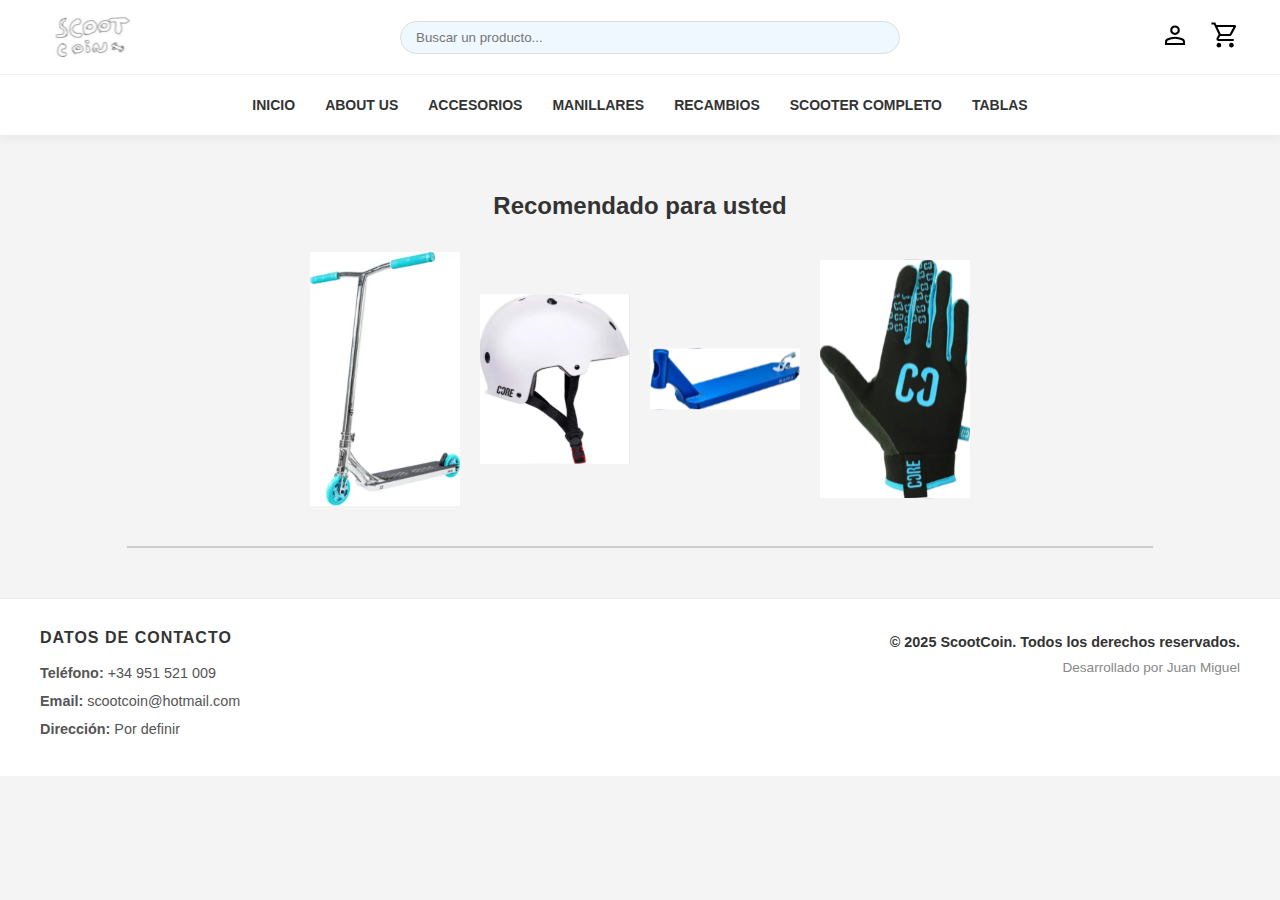
<file: index.html>
<!DOCTYPE html>
<html lang="es">
<head>
    <meta charset="UTF-8">
    <meta name="viewport" content="width=device-width, initial-scale=1.0">
    <title>ScootCoin - Inicio</title>
    <link rel="stylesheet" href="CSS/style.css">
</head>
<body>
    <body>
    <div class="contenedor-fijo">
        <header>
            <div class="top-header">
                <a href="index.html">
                    <img src="Imagenes/Logo+.svg" alt="ScootCoin" width="100" height="50">
                </a>
            </div>
            <form role="search">
                <input type="search" placeholder="Buscar un producto...">
            </form>
            <div class="carrazo">
                <a href="pages/login.html"><img src="Imagenes/person_39dp_000000_FILL0_wght400_GRAD0_opsz40.svg" alt="Login"></a>
                <a href="pages/carrito.html"><img src="Imagenes/shopping_cart_39dp_000000_FILL0_wght400_GRAD0_opsz40.svg" alt="Carrito"></a>
            </div>
        </header>

        <nav>
            <a href="index.html">Inicio</a>
            <a href="pages/about-us.html">About us</a>
            <a href="pages/accesorios.html">Accesorios</a>
            <a href="pages/manillares.html">Manillares</a>
            <a href="pages/recambios.html">Recambios</a>
            <a href="pages/Scooter-completo.html">Scooter completo</a>
            <a href="pages/tablas.html">Tablas</a>
        </nav>
    </div>
    <main>
        <section>
            <h4 style="color: #333; font-size: 1.5rem;">Recomendado para usted</h4>
            <div class="fotos">
                <img src="./Imagenes/imagen10.svg" alt="scooter" width="150">    
                <img src="./Imagenes/imagen20.svg" alt="casco" width="150">
                <img src="./Imagenes/imagen40.svg" alt="tabla" width="150">
                <img src="./Imagenes/imagen30.svg" alt="globe" width="150">
            </div>
        </section>
    </main>

    <hr style="width: 80%; margin: 40px auto; border: 1px solid #ccc;">

    <footer>
    <div class="footer-container">
        
        <address class="footer-left">
            <h4>Datos de contacto</h4>
            <p><strong>Teléfono:</strong> +34 951 521 009</p>
            <p><strong>Email:</strong> <a href="mailto:scootcoin@hotmail.com">scootcoin@hotmail.com</a></p>
            <p><strong>Dirección:</strong> Por definir</p>
        </address>
        <div class="footer-right">
            <p><small>&copy; 2025 ScootCoin. Todos los derechos reservados.</small></p>
            <p class="credits">Desarrollado por Juan Miguel</p>
        </div>
    </div>
</footer>
</body>
</html>
</file>
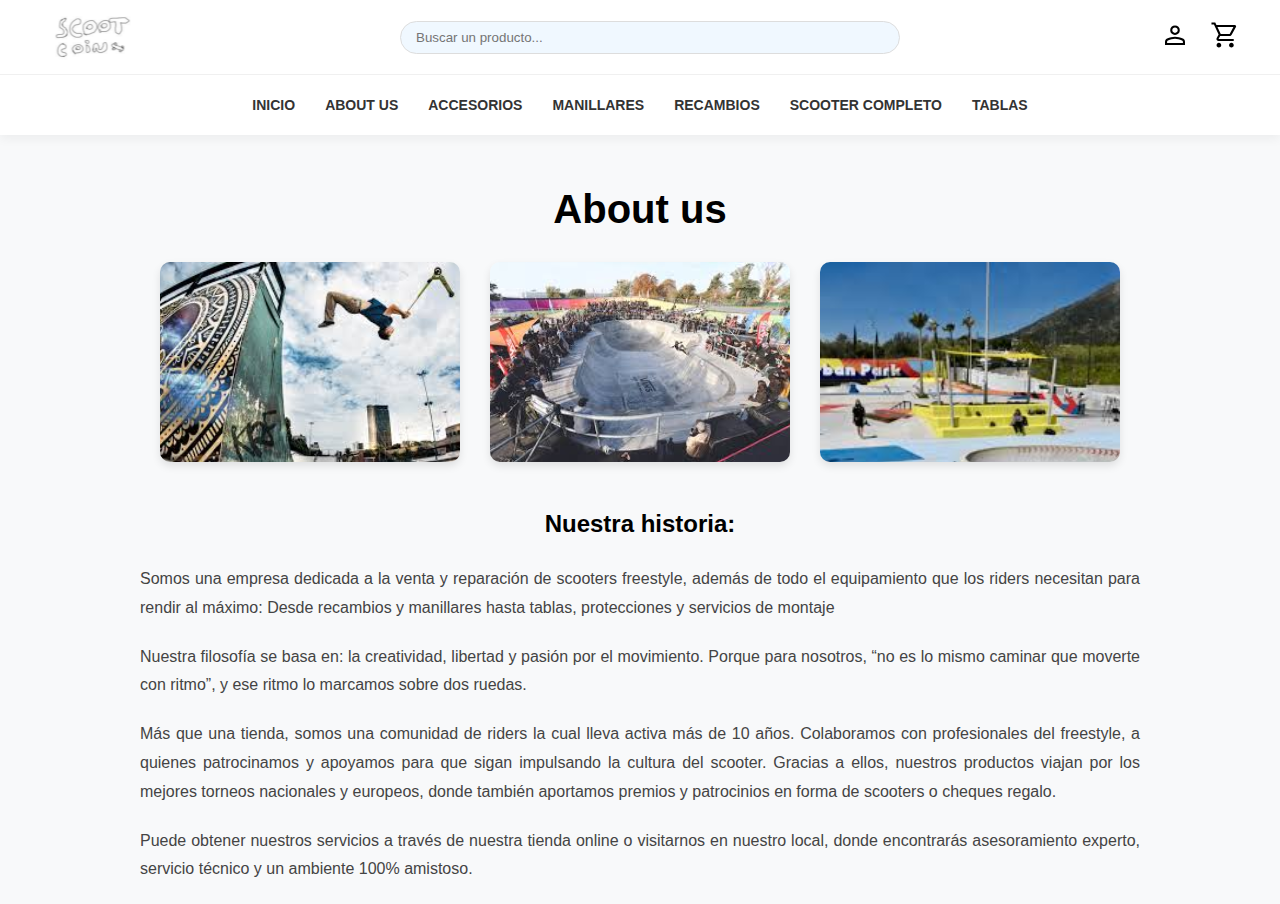
<file: pages/about-us.html>
<!DOCTYPE html>
<html lang="es">
<head>
    <meta charset="UTF-8">
    <meta name="viewport" content="width=device-width, initial-scale=1.0">
    <title>Sobre nosotros</title>
    <link rel="stylesheet" href="../CSS/about.css">
</head>
<body>
    <div class="contenedor-fijo">  
        <header>
            <div class="top-header">
                <a href="../index.html">
                    <img src="../Imagenes/Logo+.svg" alt="ScootCoin" width="100" height="50">
                </a>
            </div>
            <form role="search">
                <input type="search" placeholder="Buscar un producto...">
            </form>
            <div class="carrazo">
                <a href="../pages/login.html"><img src="../Imagenes/person_39dp_000000_FILL0_wght400_GRAD0_opsz40.svg" alt="Login"></a>
                <a href="../pages/carrito.html"><img src="../Imagenes/shopping_cart_39dp_000000_FILL0_wght400_GRAD0_opsz40.svg" alt="Carrito"></a>
            </div>
        </header>
        <nav>
            <a href="../index.html">Inicio</a>
            <a href="../pages/about-us.html">About us</a>
            <a href="../pages/accesorios.html">Accesorios</a>
            <a href="../pages/manillares.html">Manillares</a>
            <a href="../pages/recambios.html">Recambios</a>
            <a href="../pages/Scooter-completo.html">Scooter completo</a>
            <a href="../pages/tablas.html">Tablas</a>
        </nav>
    </div>
<main>
    <h1>About us</h1>    
        <nav>
        <img src="../Imagenes/image2.svg" alt="volar con scooter">
        <img src="../Imagenes/image3.svg" alt="skatepark">
        <img src="../Imagenes/image4.svg" alt="skate park de marbella">
        </nav>
    
    <article>
        <h3 style="text-align: center;">Nuestra historia:</h3>
        <p>Somos una empresa dedicada a la venta y reparación de scooters freestyle, además de todo el equipamiento que los riders necesitan para rendir al máximo: Desde recambios y manillares hasta tablas, protecciones y servicios de montaje </p>
        <p>Nuestra filosofía se basa en: la creatividad, libertad y pasión por el movimiento. Porque para nosotros, “no es lo mismo caminar que moverte con ritmo”, y ese ritmo lo marcamos sobre dos ruedas.</p>
        <p>Más que una tienda, somos una comunidad de riders la cual lleva activa más de 10 años. Colaboramos con profesionales del freestyle, a quienes patrocinamos y apoyamos para que sigan impulsando la cultura del scooter. Gracias a ellos, nuestros productos viajan por los mejores torneos nacionales y europeos, donde también aportamos premios y patrocinios en forma de scooters o cheques regalo.</p>
        <p>Puede obtener nuestros servicios a través de nuestra tienda online o visitarnos en nuestro local, donde encontrarás asesoramiento experto, servicio técnico y un ambiente 100% amistoso.</p>
    </article>
</main>
    
</body>
</html>
</file>
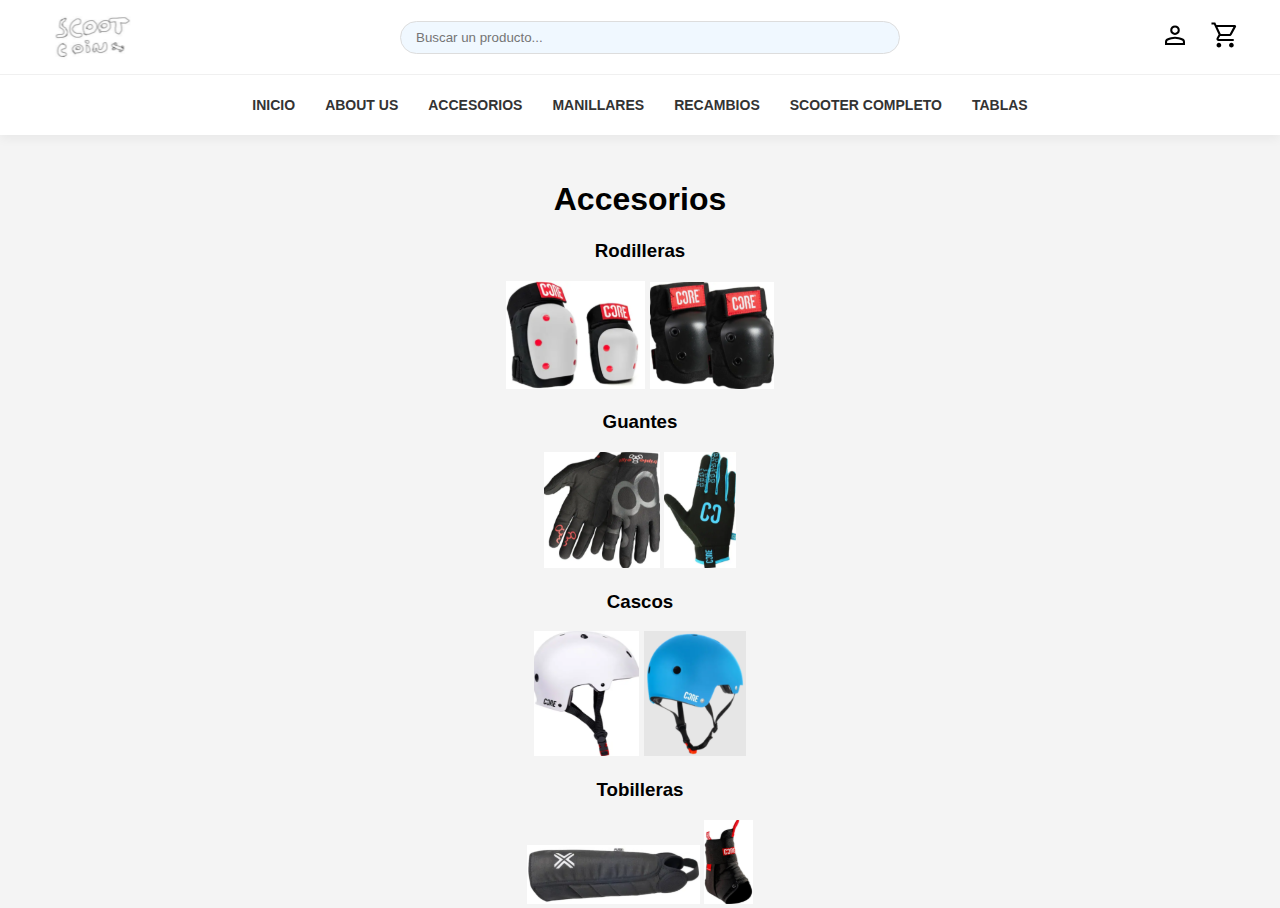
<file: pages/accesorios.html>
<!DOCTYPE html>
<html lang="es">
<head>
    <meta charset="UTF-8">
    <meta name="viewport" content="width=device-width, initial-scale=1.0">
    <title>Accesorios</title>
    <link rel="stylesheet" href="../CSS/accesorios.css">
</head>
<body>
    <div class="contenedor-fijo">  
        <header>
            <div class="top-header">
                <a href="../index.html">
                    <img src="../Imagenes/Logo+.svg" alt="ScootCoin" width="100" height="50">
                </a>
            </div>
            <form role="search">
                <input type="search" placeholder="Buscar un producto...">
            </form>
            <div class="carrazo">
                <a href="../pages/login.html"><img src="../Imagenes/person_39dp_000000_FILL0_wght400_GRAD0_opsz40.svg" alt="Login"></a>
                <a href="../pages/carrito.html"><img src="../Imagenes/shopping_cart_39dp_000000_FILL0_wght400_GRAD0_opsz40.svg" alt="Carrito"></a>
            </div>
        </header>
        <nav>
            <a href="../index.html">Inicio</a>
            <a href="../pages/about-us.html">About us</a>
            <a href="../pages/accesorios.html">Accesorios</a>
            <a href="../pages/manillares.html">Manillares</a>
            <a href="../pages/recambios.html">Recambios</a>
            <a href="../pages/Scooter-completo.html">Scooter completo</a>
            <a href="../pages/tablas.html">Tablas</a>
        </nav>
    </div>
    <main>
        <h1>Accesorios</h1>
        <section>
            <h3>Rodilleras</h3>
            <img src="../Imagenes/rodillerablanca.svg" alt="rodillera">
            <img src="../Imagenes/rodilleranegra.svg" alt="otra rodillera">
        </section>
        <section>
            <h3>Guantes</h3>
            <img src="../Imagenes/guante1.svg" alt="foto de guante negro">
            <img src="../Imagenes/guante2.svg" alt="guante azul">
        </section>
        <section>
            <h3>Cascos</h3>
            <img src="../Imagenes/casco1.svg" alt="casco blanco">
            <img src="../Imagenes/casco2.svg" alt="casco azul">
        </section>
        <section>
            <h3>Tobilleras</h3>
            <img src="../Imagenes/tobillera1.svg" alt="tobillera grande">
            <img src="../Imagenes/tobillera2.svg" alt="tobillera pequeña">
        </section>
    </main>
    
    
</body>
</html>
</file>
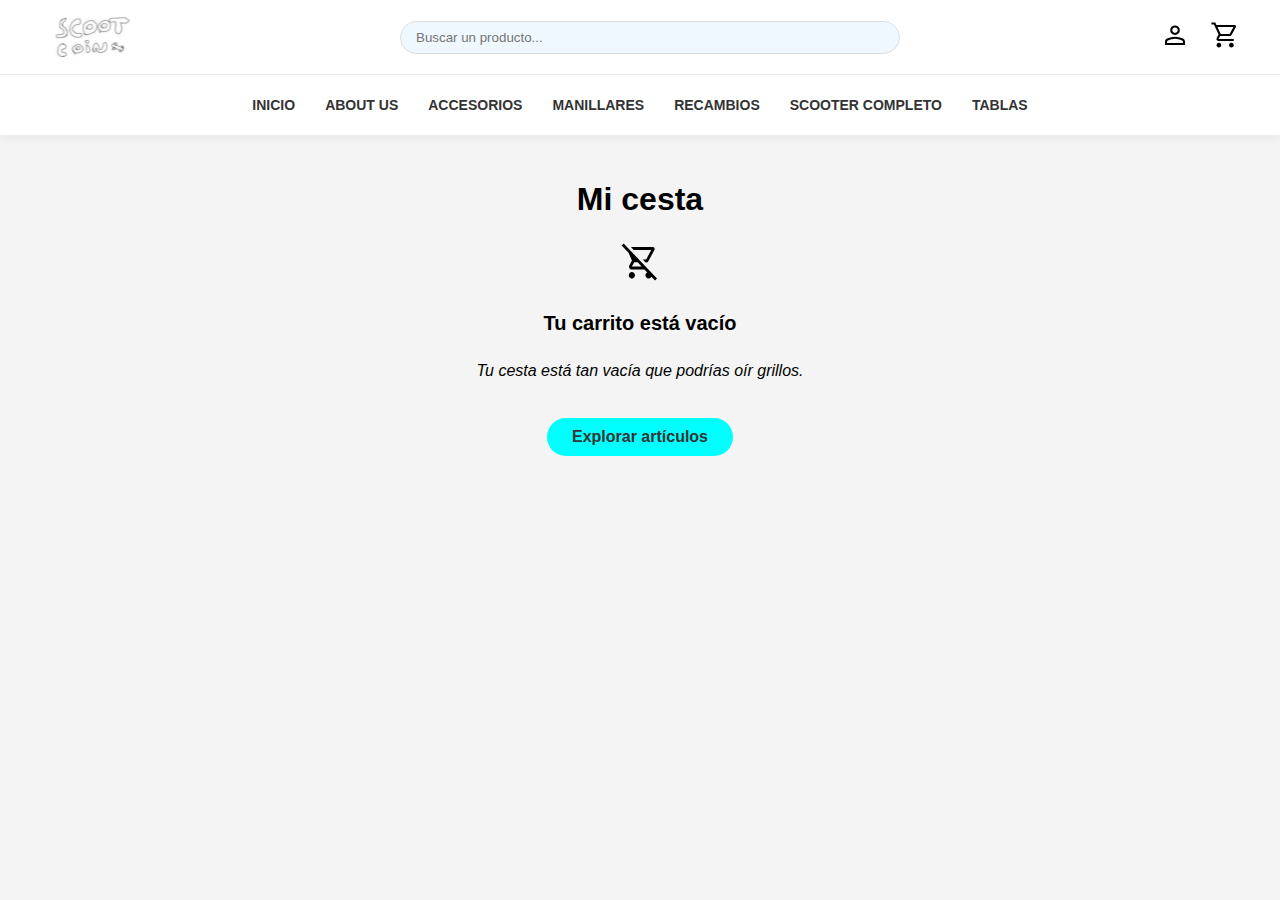
<file: pages/carrito.html>
<!DOCTYPE html>
<html lang="es">
<head>
    <meta charset="UTF-8">
    <meta name="viewport" content="width=device-width, initial-scale=1.0">
    <title>Carrito</title>
    <link rel="stylesheet" href="../CSS/carrito.css">
</head>
<body>
    <div class="contenedor-fijo">  
        <header>
            <div class="top-header">
                <a href="../index.html">
                    <img src="../Imagenes/Logo+.svg" alt="ScootCoin" width="100" height="50">
                </a>
            </div>
            <form role="search">
                <input type="search" placeholder="Buscar un producto...">
            </form>
            <div class="carrazo">
                <a href="../pages/login.html"><img src="../Imagenes/person_39dp_000000_FILL0_wght400_GRAD0_opsz40.svg" alt="Login"></a>
                <a href="../pages/carrito.html"><img src="../Imagenes/shopping_cart_39dp_000000_FILL0_wght400_GRAD0_opsz40.svg" alt="Carrito"></a>
            </div>
        </header>
        <nav>
            <a href="../index.html">Inicio</a>
            <a href="../pages/about-us.html">About us</a>
            <a href="../pages/accesorios.html">Accesorios</a>
            <a href="../pages/manillares.html">Manillares</a>
            <a href="../pages/recambios.html">Recambios</a>
            <a href="../pages/Scooter-completo.html">Scooter completo</a>
            <a href="../pages/tablas.html">Tablas</a>
        </nav>
    </div>
    <main>
        <h1>Mi cesta</h1>
        <aside>
            <img src="../Imagenes/carritologo.svg" alt="logo carrito" width="40">
        </aside>
        <section>
            <h4 style="font-size: 20px;">Tu carrito está vacío</h4>
            <address>Tu cesta está tan vacía que podrías oír grillos.</address>
        </section>
        <br>
        <a href="../index.html" class="boton-simple">Explorar artículos</a>
    </main>
</body>
</html>
</file>
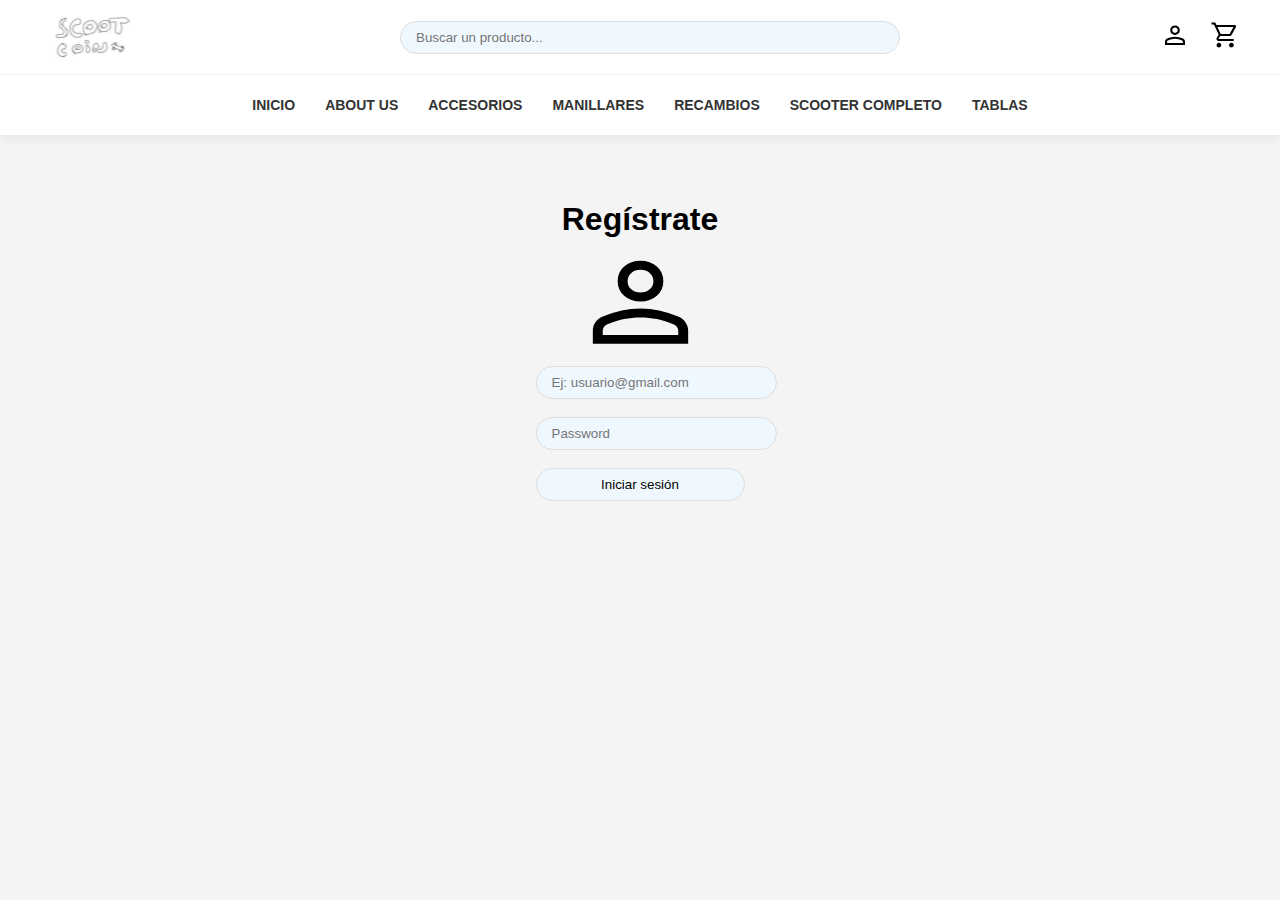
<file: pages/login.html>
<!DOCTYPE html>
<html lang="es">
<head>
    <meta charset="UTF-8">
    <meta name="viewport" content="width=device-width, initial-scale=1.0">
    <title>Login</title>
    <link rel="stylesheet" href="../CSS/style.css">
</head>
<body>
    <div class="contenedor-fijo">  
        <header>
            <div class="top-header">
                <a href="../index.html">
                    <img src="../Imagenes/Logo+.svg" alt="ScootCoin" width="100" height="50">
                </a>
            </div>
            <form role="search">
                <input type="search" placeholder="Buscar un producto...">
            </form>
            <div class="carrazo">
                <a href="../pages/login.html"><img src="../Imagenes/person_39dp_000000_FILL0_wght400_GRAD0_opsz40.svg" alt="Login"></a>
                <a href="../pages/carrito.html"><img src="../Imagenes/shopping_cart_39dp_000000_FILL0_wght400_GRAD0_opsz40.svg" alt="Carrito"></a>
            </div>
        </header>
        <nav>
            <a href="../index.html">Inicio</a>
            <a href="../pages/about-us.html">About us</a>
            <a href="../pages/accesorios.html">Accesorios</a>
            <a href="../pages/manillares.html">Manillares</a>
            <a href="../pages/recambios.html">Recambios</a>
            <a href="../pages/Scooter-completo.html">Scooter completo</a>
            <a href="../pages/tablas.html">Tablas</a>
        </nav>
    </div>
    <main>
    <form action="#" method="get">
    <section style="align-items: center;">
    <h1>Regístrate</h1>
    <div>
        <img src="../Imagenes/Vector.svg" alt="Imagen de login">
    </div>
    <!--El patrón requiere que la longitud este entre 5 y 50 caracteres, exige caracteres que no coincidad con @, require @, exige el caracter ., y la extensión debe de tener solamente letras, mínimo 2 -->
    <label><br> 
        <input type="email" placeholder="Ej: usuario@gmail.com" minlength="5" maxlength="50" pattern="[^@]+@[^@]+\.[a-zA-Z]{2,}" required>
    </label><br><br>
    <!--El patrón requiere que la longitud mínima sea 6 caracteres-->
    <label>
        <input type="text" placeholder="Password" pattern=".{6,}" required>
    </label><br><br>
    <label>
        <input type="submit" value="Iniciar sesión">
    </label>
    </section>
    </form>
    </main>
</body>
</html>
</file>
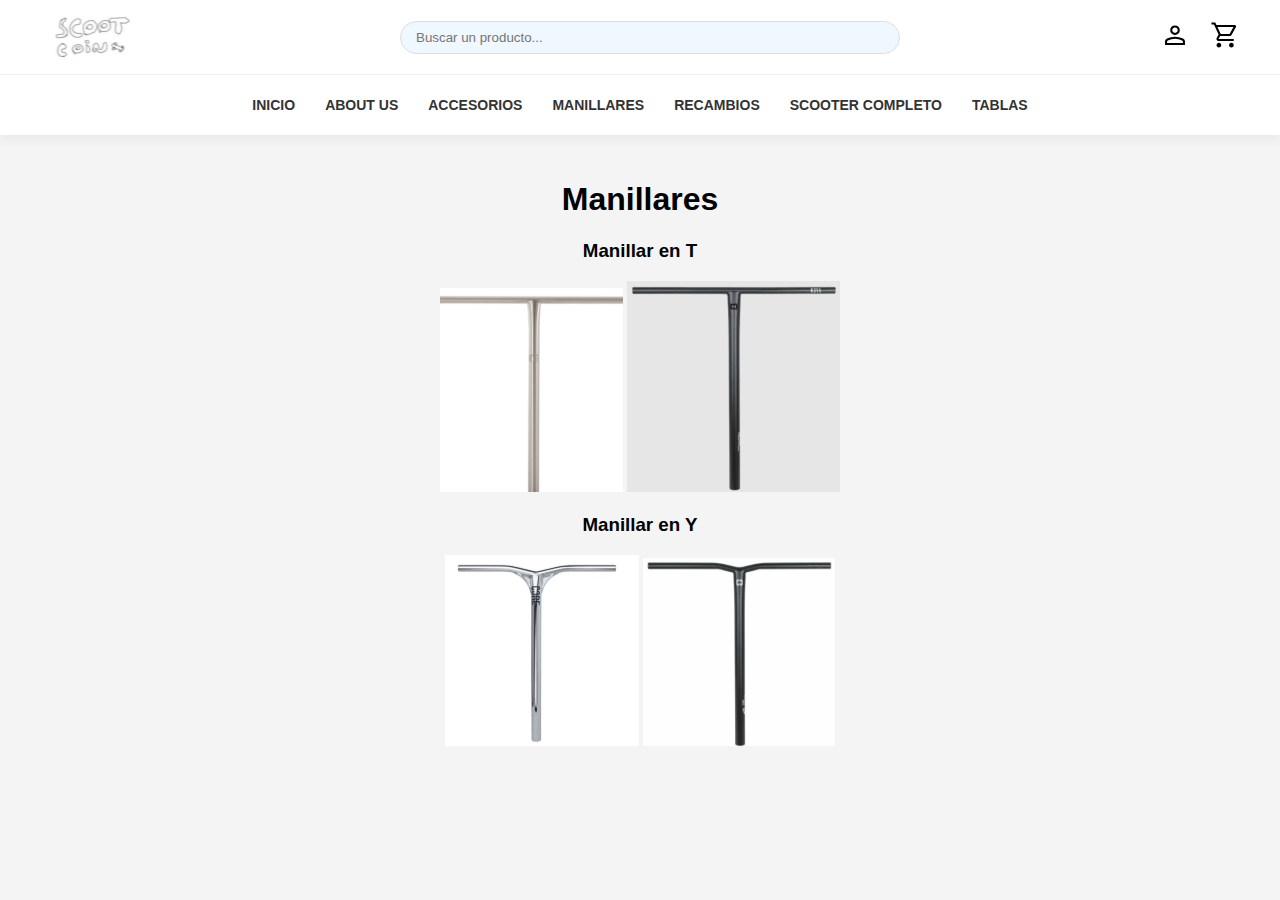
<file: pages/manillares.html>
<!DOCTYPE html>
<html lang="es">
<head>
    <meta charset="UTF-8">
    <meta name="viewport" content="width=device-width, initial-scale=1.0">
    <title>Manillares</title>
    <link rel="stylesheet" href="../CSS/manillares.css">
</head>
<body>
    <div class="contenedor-fijo">
        <header>
            <div class="top-header">
                <a href="../index.html">
                    <img src="../Imagenes/Logo+.svg" alt="ScootCoin" width="100" height="50">
                </a>
            </div>
            <form role="search">
                <input type="search" placeholder="Buscar un producto...">
            </form>
            <div class="carrazo">
                <a href="../pages/login.html"><img src="../Imagenes/person_39dp_000000_FILL0_wght400_GRAD0_opsz40.svg" alt="Login"></a>
                <a href="../pages/carrito.html"><img src="../Imagenes/shopping_cart_39dp_000000_FILL0_wght400_GRAD0_opsz40.svg" alt="Carrito"></a>
            </div>
        </header>
        <nav>
            <a href="../index.html">Inicio</a>
            <a href="../pages/about-us.html">About us</a>
            <a href="../pages/accesorios.html">Accesorios</a>
            <a href="../pages/manillares.html">Manillares</a>
            <a href="../pages/recambios.html">Recambios</a>
            <a href="../pages/Scooter-completo.html">Scooter completo</a>
            <a href="../pages/tablas.html">Tablas</a>
        </nav>
    </div>
    <main>
        <h1>Manillares</h1>
        <section>
            <h3>Manillar en T</h3>
            <img src="../Imagenes/manillar1.svg" alt="manillar 1">
            <img src="../Imagenes/manillar2.svg" alt="manillar 2">
        </section>

        <section>
            <h3>Manillar en Y</h3>
            <img src="../Imagenes/manillar3.svg" alt="manillar 3">
            <img src="../Imagenes/manillar4.svg" alt="manillar 4">
        </section>
    </main>
</body>
</html>
</file>
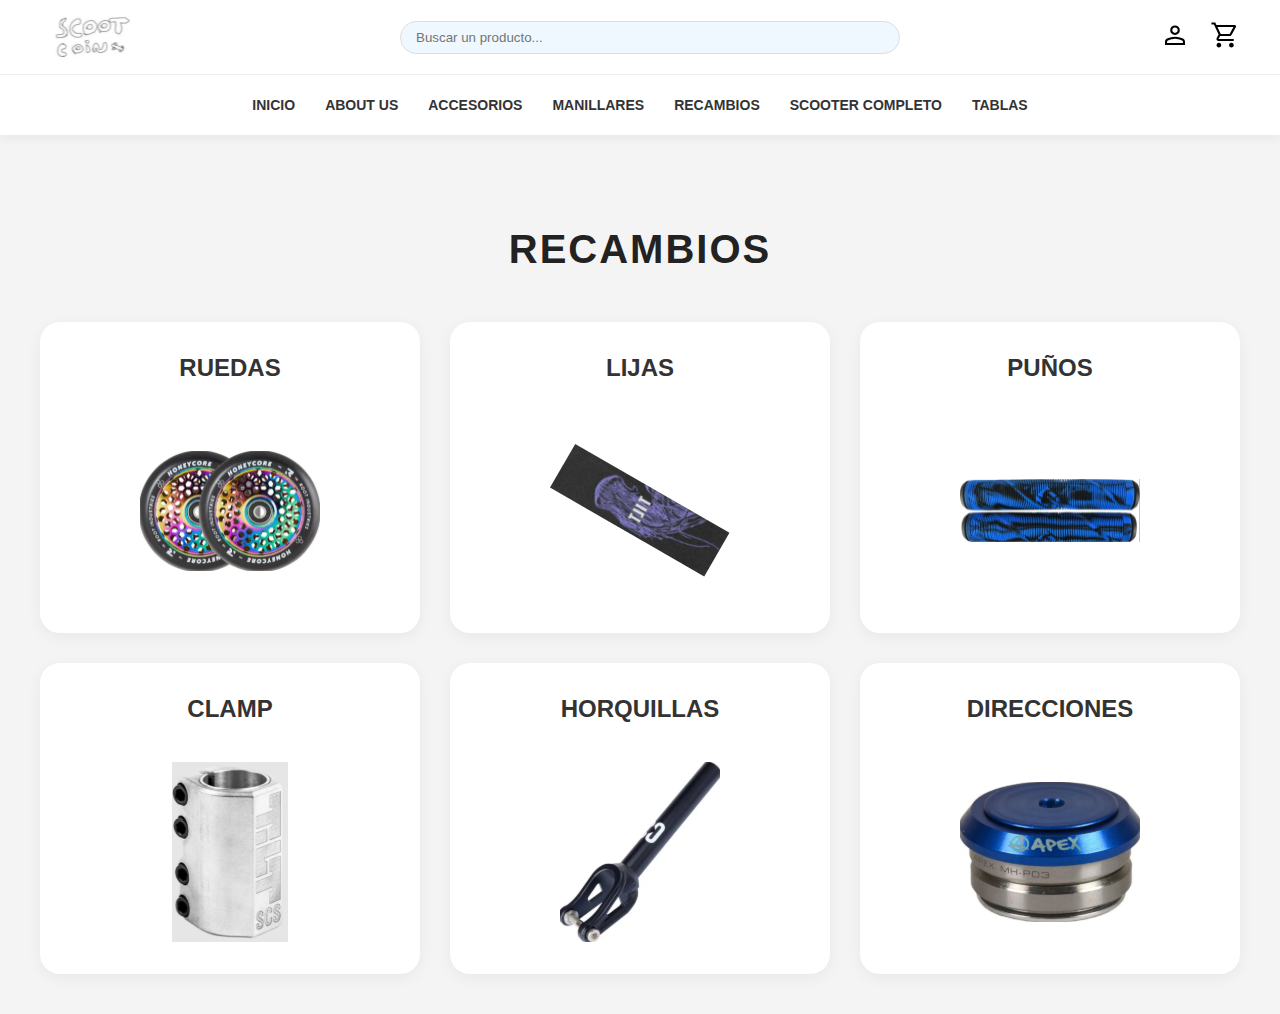
<file: pages/recambios.html>
<!DOCTYPE html>
<html lang="es">
<head>
    <meta charset="UTF-8">
    <meta name="viewport" content="width=device-width, initial-scale=1.0">
    <title>Recambios</title>
    <link rel="stylesheet" href="../CSS/recambios.css">
</head>
<body>
    <div class="contenedor-fijo">  
        <header>
            <div class="top-header">
                <a href="../index.html">
                    <img src="../Imagenes/Logo+.svg" alt="ScootCoin" width="100" height="50">
                </a>
            </div>
            <form role="search">
                <input type="search" placeholder="Buscar un producto...">
            </form>
            <div class="carrazo">
                <a href="../pages/login.html"><img src="../Imagenes/person_39dp_000000_FILL0_wght400_GRAD0_opsz40.svg" alt="Login"></a>
                <a href="../pages/carrito.html"><img src="../Imagenes/shopping_cart_39dp_000000_FILL0_wght400_GRAD0_opsz40.svg" alt="Carrito"></a>
            </div>
        </header>
        <nav>
            <a href="../index.html">Inicio</a>
            <a href="../pages/about-us.html">About us</a>
            <a href="../pages/accesorios.html">Accesorios</a>
            <a href="../pages/manillares.html">Manillares</a>
            <a href="../pages/recambios.html">Recambios</a>
            <a href="../pages/Scooter-completo.html">Scooter completo</a>
            <a href="../pages/tablas.html">Tablas</a>
        </nav>
    </div>
    <main>
        <h1>Recambios</h1>
        <section>
            <h3>Ruedas</h3>
            <img src="../Imagenes/ruedas.svg" alt="Foto ruedas">
        </section>
        <section>
            <h3>Lijas</h3>
            <img src="../Imagenes/lijas.svg" alt="Lijas">
        </section>
        <section>
            <h3>Puños</h3>
            <img src="../Imagenes/puños.svg" alt="Puños">
        </section>
        <section>
            <h3>Clamp</h3>
            <img src="../Imagenes/clamp.svg" alt="foto de abrazadera manillar">
        </section>
        <section>
            <h3>Horquillas</h3>
            <img src="../Imagenes/horquillas.svg" alt="foto horquilla">
        </section>
        <section>
            <h3>Direcciones</h3>
            <img src="../Imagenes/direcciones.svg" alt="direcciones">
        </section>
    </main>
</body>
</html>
</file>
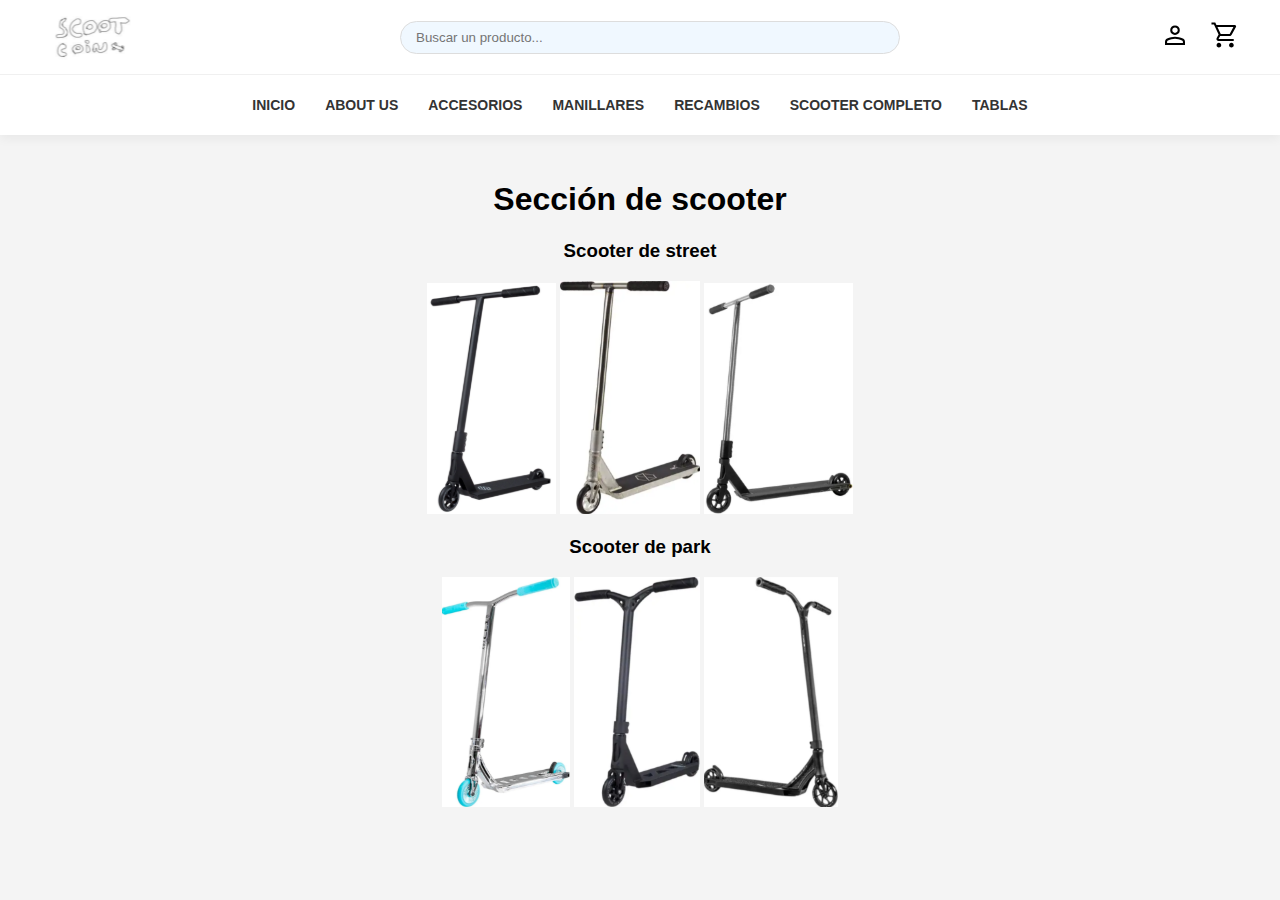
<file: pages/Scooter-completo.html>
<!DOCTYPE html>
<html lang="es">
<head>
    <meta charset="UTF-8">
    <meta name="viewport" content="width=device-width, initial-scale=1.0">
    <title>Scooter completo</title>
    <link rel="stylesheet" href="../CSS/scooter.css">
</head>
<body>
    <div class="contenedor-fijo">  
        <header>
            <div class="top-header">
                <a href="../index.html">
                    <img src="../Imagenes/Logo+.svg" alt="ScootCoin" width="100" height="50">
                </a>
            </div>
            <form role="search">
                <input type="search" placeholder="Buscar un producto...">
            </form>
            <div class="carrazo">
                <a href="../pages/login.html"><img src="../Imagenes/person_39dp_000000_FILL0_wght400_GRAD0_opsz40.svg" alt="Login"></a>
                <a href="../pages/carrito.html"><img src="../Imagenes/shopping_cart_39dp_000000_FILL0_wght400_GRAD0_opsz40.svg" alt="Carrito"></a>
            </div>
        </header>
        <nav>
            <a href="../index.html">Inicio</a>
            <a href="../pages/about-us.html">About us</a>
            <a href="../pages/accesorios.html">Accesorios</a>
            <a href="../pages/manillares.html">Manillares</a>
            <a href="../pages/recambios.html">Recambios</a>
            <a href="../pages/Scooter-completo.html">Scooter completo</a>
            <a href="../pages/tablas.html">Tablas</a>
        </nav>
    </div>
    <main>
        <h1>Sección de scooter</h1>
        <section>
            <h3>Scooter de street</h3>
            <img src="../Imagenes/scooter1.svg" alt="scooter 1">
            <img src="../Imagenes/scooter2.svg" alt="scooter 2">
            <img src="../Imagenes/scooter3.svg" alt="scooter 3">
        </section>

        <section>
            <h3>Scooter de park</h3>
            <img src="../Imagenes/scooter4.svg" alt="scooter 4">
            <img src="../Imagenes/scooter5.svg" alt="scooter 5">
            <img src="../Imagenes/scooter6.svg" alt="scooter 6">
        </section>
    </main>
</body>
</html>
</file>
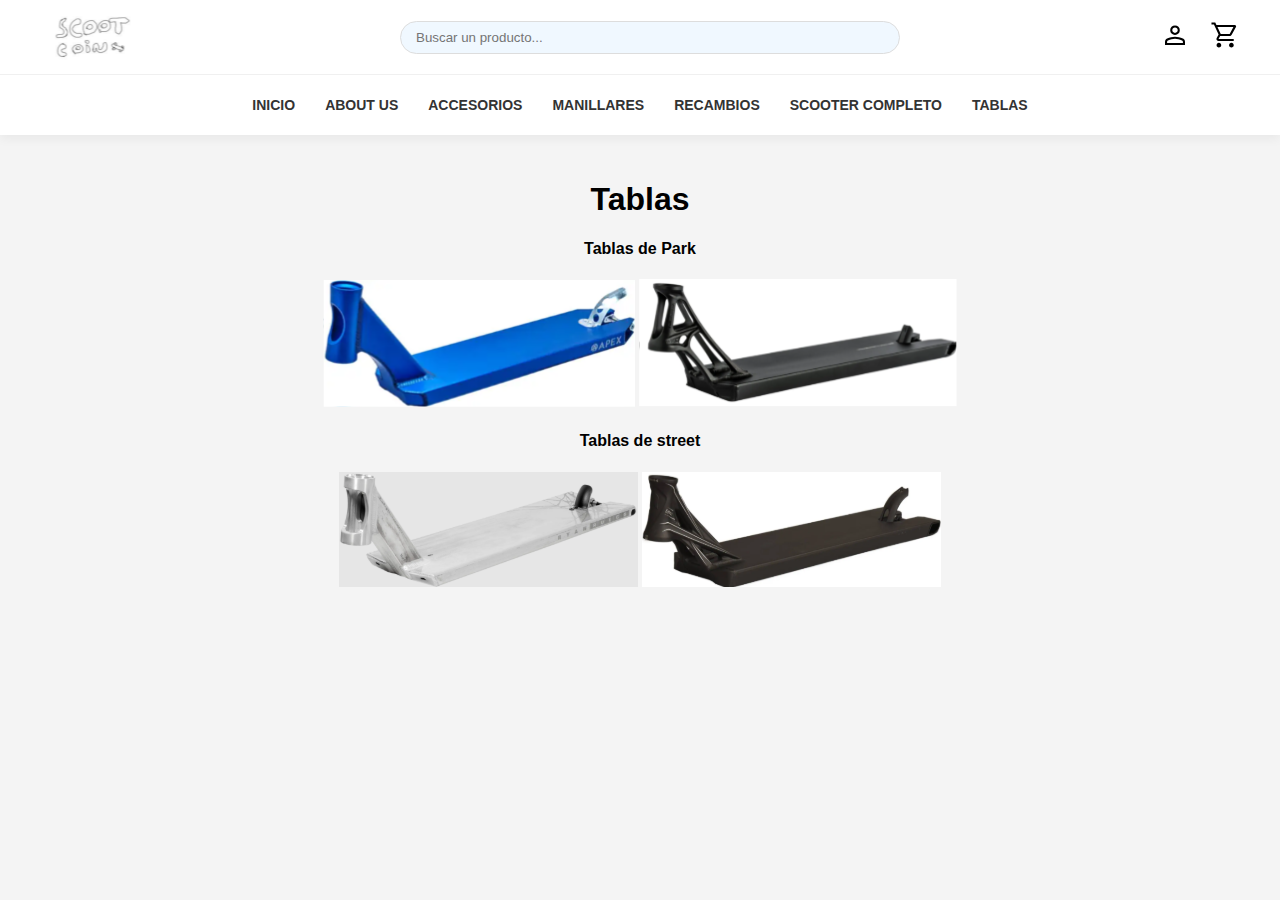
<file: pages/tablas.html>
<!DOCTYPE html>
<html lang="es">
<head>
    <meta charset="UTF-8">
    <meta name="viewport" content="width=device-width, initial-scale=1.0">
    <title>Tablas</title>
    <link rel="stylesheet" href="../CSS/tablas.css">
</head>
<body>
    <div class="contenedor-fijo">  
        <header>
            <div class="top-header">
                <a href="../index.html">
                    <img src="../Imagenes/Logo+.svg" alt="ScootCoin" width="100" height="50">
                </a>
            </div>
            <form role="search">
                <input type="search" placeholder="Buscar un producto...">
            </form>
            <div class="carrazo">
                <a href="../pages/login.html"><img src="../Imagenes/person_39dp_000000_FILL0_wght400_GRAD0_opsz40.svg" alt="Login"></a>
                <a href="../pages/carrito.html"><img src="../Imagenes/shopping_cart_39dp_000000_FILL0_wght400_GRAD0_opsz40.svg" alt="Carrito"></a>
            </div>
        </header>
        <nav>
            <a href="../index.html">Inicio</a>
            <a href="../pages/about-us.html">About us</a>
            <a href="../pages/accesorios.html">Accesorios</a>
            <a href="../pages/manillares.html">Manillares</a>
            <a href="../pages/recambios.html">Recambios</a>
            <a href="../pages/Scooter-completo.html">Scooter completo</a>
            <a href="../pages/tablas.html">Tablas</a>
        </nav>
    </div>
    <main style="text-align: center;">
        <h1>Tablas</h1>
        <section>
            <h4>Tablas de Park</h4>
            <img src="../Imagenes/tabla1.svg" alt="tabla de park">
            <img src="../Imagenes/tabla2.svg" alt="tabla park">
        </section>

        <section>
            <h4>Tablas de street</h4>
            <img src="../Imagenes/tabla3.svg" alt="Tabla street">
            <img src="../Imagenes/tabla4.svg" alt="imagen street">
        </section>
    </main>
    

</body>
</html>
</file>
<file: CSS/style.css>
body {
    font-family: "Segoe UI", Tahoma, Geneva, Verdana, sans-serif;
    margin: 0;
    padding: 0;
    background-color: #f4f4f4;
    padding-top: 160px;
}

.contenedor-fijo {
    position: fixed;
    top: 0;
    left: 0;
    width: 100%;
    z-index: 1000;   /* Está por encima de todo */
    background-color: #ffffff; /* Fondo blanco para todo el bloque */
    box-shadow: 0 4px 10px rgba(0,0,0,0.05);
}

header {
    display: flex;
    justify-content: space-between;
    align-items: center;
    padding: 10px 40px;
    background-color: #ffffff;
    /* Se adapta al espacio de la pantalla */
    flex-wrap: wrap; 
    gap: 15px; 
}

.top-header {
    flex: 0 0 auto; /* Mantiene el tamaño original.*/
}

form {
    flex: 1;
    display: flex;
    justify-content: center;
    min-width: 250px;
}

form input {
    width: 100%;
    max-width: 500px;
    padding: 8px 15px;
    border: 1px solid #ddd;
    border-radius: 20px;
    background-color: #f0f8ff;
    outline: none;
    transition: 0.3s;
}

form input:focus { /*al pulsar en la barra de búsqueda se cambia el color del borde siendo fondo blanco pero creando un sombreado*/
    background-color: #fff;
    border-color: aqua;
    box-shadow: 0 0 5px rgba(0, 255, 255, 0.3);
}

.carrazo {
    display: flex;
    align-items: center;
    gap: 20px;
    flex-shrink: 0; /*no se encoje*/
}

.carrazo img {
    width: 30px;
    cursor: pointer;
    transition: transform 0.2s;
}

.carrazo img:hover {
    transform: scale(1.1);
}

nav {
    display: flex;
    justify-content: center;
    align-items: center;
    background-color: #ffffff;
    /* Líneas suaves para separar el menú*/
    border-top: 1px solid #f0f0f0;
    flex-wrap: wrap;
    height: auto;
    min-height: 40px;
    padding: 10px 0;
}

nav a {
    color: #333333; 
    text-decoration: none;
    margin: 5px 15px;
    font-size: 14px;
    text-transform: uppercase; /*cambio a mayuscula*/
    font-weight: 700; /* Letra más gruesa*/
    white-space: nowrap; /*el texto no se divide en varias lineas*/
    transition: color 0.3s;
}

/* Efecto al pasar el puntero */
nav a:hover {
    color: aqua;
}

main {
    text-align: center;
    margin-top: 20px;
}

.fotos {
    display: flex; 
    justify-content: center; 
    gap: 20px; 
    flex-wrap: wrap;
}
footer {
    background-color: #ffffff;
    border-top: 1px solid #eaeaea;
    padding: 30px 0;
    margin-top: 50px;
    font-size: 0.9rem;
    color: #555;
}

.footer-container {
    max-width: 1200px;
    margin: 0 auto;
    padding: 0 40px;    
    display: flex;
    justify-content: space-between;
    align-items: flex-start;
    flex-wrap: wrap;
    gap: 20px;
}

address.footer-left {
    font-style: normal;
    flex: 1; /* Ocupa espacio disponible */
    min-width: 250px;
}

.footer-left h4 {
    color: #333;
    margin-top: 0;
    margin-bottom: 15px;
    font-size: 1rem;
    text-transform: uppercase;
    letter-spacing: 1px;
}

.footer-left p {
    margin: 5px 0;
    line-height: 1.6;
}

.footer-left a {
    color: #555;
    text-decoration: none;
    transition: color 0.3s;
}

.footer-left a:hover {
    color: aqua;
}

/* Columna Derecha */
.footer-right {
    text-align: right;
    display: flex;
    flex-direction: column;
    justify-content: center;
}

.footer-right p {
    margin: 5px 0;
}

.footer-right small {
    font-weight: bold;
    color: #333;
    font-size: 0.9rem; 
    display: block; /* Para que ocupe su propia línea */
}

.credits {
    font-size: 0.85rem;
    color: #888;
}
</file>
<file: CSS/about.css>
body {
    font-family: "Segoe UI", Tahoma, Geneva, Verdana, sans-serif;
    margin: 0;
    padding: 0;
    background-color: #f8f9fa;
    padding-top: 160px; 
    color: #333;
}

.contenedor-fijo {
    position: fixed;
    top: 0;
    left: 0;
    width: 100%;
    z-index: 1000;
    background-color: #ffffff;
    box-shadow: 0 4px 10px rgba(0,0,0,0.05);
}

header {
    display: flex;
    justify-content: space-between;
    align-items: center;
    padding: 10px 40px;
    background-color: #ffffff;
    /* Se adapta al espacio de la pantalla */
    flex-wrap: wrap; 
    gap: 15px; 
}

.top-header {
    flex: 0 0 auto; /* Mantiene el tamaño original.*/
}

form {
    flex: 1;
    display: flex;
    justify-content: center;
    min-width: 250px;
}

form input {
    width: 100%;
    max-width: 500px;
    padding: 8px 15px;
    border: 1px solid #ddd;
    border-radius: 20px;
    background-color: #f0f8ff;
    outline: none;
    transition: 0.3s;
}

form input:focus { /*al pulsar en la barra de búsqueda se cambia el color del borde siendo fondo blanco pero creando un sombreado*/
    background-color: #fff;
    border-color: aqua;
    box-shadow: 0 0 5px rgba(0, 255, 255, 0.3);
} 

.carrazo {
    display: flex;
    align-items: center;
    gap: 20px;
    flex-shrink: 0; /*no se encoje*/
}

.carrazo img {
    width: 30px;
    cursor: pointer;
    transition: transform 0.2s;
}

.carrazo img:hover {
    transform: scale(1.1);
}

nav {
    display: flex;
    justify-content: center;
    align-items: center;
    background-color: #ffffff;
    /* Líneas suaves para separar el menú*/
    border-top: 1px solid #f0f0f0;  
    flex-wrap: wrap;
    height: auto;
    min-height: 40px;
    padding: 10px 0;
}

nav a {
    color: #333333; 
    text-decoration: none;
    margin: 5px 15px;
    font-size: 14px;
    text-transform: uppercase;
    font-weight: 700; /* Letra más gruesa*/
    white-space: nowrap; /*el texto no se divide en varias lineas*/
    transition: color 0.3s;
}

/* Efecto al pasar el puntero */
nav a:hover {
    color: aqua;
}


main h1 {
    text-align: center;
    margin-bottom: 30px;
    font-size: 2.5rem;
    color: #000;
}

main nav {
    border-top: none; /* quitar la línea gris que heredaba del header*/
    background-color: transparent; /* Fondo transparente */
    gap: 30px;
    margin-bottom: 40px;
    padding: 0 20px;
}

main nav img {
    width: 300px; /* Ancho fijo para uniformidad */
    height: 200px; /* Altura fija para que todas las imagenes se vean igual */
    object-fit: cover; /* Recorta la imagen para llenar el espacio sin deformarla */
    border-radius: 10px;
    box-shadow: 0 4px 8px rgba(0,0,0,0.1);
    transition: transform 0.3s ease;
}

main nav img:hover {
    transform: translateY(-5px); /* Efecto de flotar al pasar el ratón */
}


main article {
    max-width: 1000px;
    /* centra el bloque en la pantalla automáticamente */
    margin: 0 auto;
    padding: 0 20px;
    
    text-align: justify;
    line-height: 1.8;
    color: #444;
}

main article h3 {
    margin-top: 0;
    margin-bottom: 20px;
    font-size: 1.5rem;
    color: #000;
}

main article p {
    margin-bottom: 20px; /* Espacio entre párrafos */
}
</file>
<file: CSS/accesorios.css>
body {
    font-family: "Segoe UI", Tahoma, Geneva, Verdana, sans-serif;
    margin: 0;
    padding: 0;
    background-color: #f4f4f4;
    padding-top: 160px; 
}

.contenedor-fijo {
    position: fixed;
    top: 0;
    left: 0;
    width: 100%;
    z-index: 1000;
    background-color: #ffffff;
    box-shadow: 0 4px 10px rgba(0,0,0,0.05);
}

header {
    display: flex;
    justify-content: space-between;
    align-items: center;
    padding: 10px 40px;
    background-color: #ffffff;
    /* Se adapta al espacio de la pantalla */
    flex-wrap: wrap; 
    gap: 15px; 
}

.top-header {
    flex: 0 0 auto; /* Mantiene el tamaño original.*/
}

form {
    flex: 1; /*flexible para llenar el espacio*/
    display: flex;
    justify-content: center;
    min-width: 250px;
}

form input {
    width: 100%;
    max-width: 500px;
    padding: 8px 15px;
    border: 1px solid #ddd;
    border-radius: 20px;
    background-color: #f0f8ff;
    outline: none;
    transition: 0.3s;
}

form input:focus { /*al pulsar en la barra de búsqueda se cambia el color del borde siendo fondo blanco pero creando un sombreado*/
    background-color: #fff;
    border-color: aqua;
    box-shadow: 0 0 5px rgba(0, 255, 255, 0.3);
}

.carrazo {
    display: flex;
    align-items: center;
    gap: 20px;
    flex-shrink: 0; /*no se encoje*/
}

.carrazo img {
    width: 30px;
    cursor: pointer;
    transition: transform 0.2s;
}

.carrazo img:hover {
    transform: scale(1.1);
}

nav {
    display: flex;
    justify-content: center;
    align-items: center;
    background-color: #ffffff;
    /* Líneas suaves para separar el menú*/
    border-top: 1px solid #f0f0f0;
    
    flex-wrap: wrap;
    height: auto;
    min-height: 40px;
    padding: 10px 0;
}

nav a {
    color: #333333; 
    text-decoration: none;
    margin: 5px 15px;
    font-size: 14px;
    text-transform: uppercase;
    font-weight: 700;
    white-space: nowrap;
    transition: color 0.3s;
}

nav a:hover {
    color: aqua;
}

main {
    text-align: center;
}
</file>
<file: CSS/carrito.css>
body {
    font-family: "Segoe UI", Tahoma, Geneva, Verdana, sans-serif;
    margin: 0;
    padding: 0;
    background-color: #f4f4f4;
    padding-top: 160px; 
}

.contenedor-fijo {
    position: fixed;
    top: 0;
    left: 0;
    width: 100%;
    z-index: 1000;   /* Está por encima de todo */
    background-color: #ffffff;
    box-shadow: 0 4px 10px rgba(0,0,0,0.05);
}

header {
    display: flex;
    justify-content: space-between;
    align-items: center;
    padding: 10px 40px;
    background-color: #ffffff;
    /* Se adapta al espacio de la pantalla */
    flex-wrap: wrap; 
    gap: 15px; 
}

.top-header {
    flex: 0 0 auto; /* Mantiene el tamaño original.*/
}

form {
    flex: 1; /*flexible para llenar el espacio*/
    display: flex;
    justify-content: center;
    min-width: 250px;
}

form input {
    width: 100%;
    max-width: 500px;
    padding: 8px 15px;
    border: 1px solid #ddd;
    border-radius: 20px;
    background-color: #f0f8ff;
    outline: none; /*elimina el contorno.*/
    transition: 0.3s;
}

form input:focus { /*al pulsar en la barra de búsqueda se cambia el color del borde siendo fondo blanco pero creando un sombreado*/
    background-color: #fff;
    border-color: aqua;
    box-shadow: 0 0 5px rgba(0, 255, 255, 0.3);
}

.carrazo {
    display: flex;
    align-items: center;
    gap: 20px;
    flex-shrink: 0; /*no se encoje*/
}

.carrazo img {
    width: 30px;
    cursor: pointer;
    transition: transform 0.2s;
}

.carrazo img:hover {
    transform: scale(1.1);
}

nav {
    display: flex;
    justify-content: center;
    align-items: center;
    background-color: #ffffff;
    /* Líneas suaves para separar el menú*/
    border-top: 1px solid #f0f0f0;
    
    flex-wrap: wrap;
    height: auto;
    min-height: 40px;
    padding: 10px 0;
}

nav a {
    color: #333333; 
    text-decoration: none;
    margin: 5px 15px;
    font-size: 14px;
    text-transform: uppercase;
    font-weight: 700;
    white-space: nowrap;
    transition: color 0.3s;
}

nav a:hover {
    color: aqua;
}

.boton-simple {
    display: inline-block;
    padding: 10px 25px;
    background-color: aqua;
    color: #333;
    text-decoration: none;
    border-radius: 20px;
    font-weight: bold;   
    margin-top: 20px;    
}

.boton-simple:hover {
    background-color: #00e0e0; 
}

main {
    text-align: center;
}
</file>
<file: CSS/manillares.css>
body {
    font-family: "Segoe UI", Tahoma, Geneva, Verdana, sans-serif;
    margin: 0;
    padding: 0;
    background-color: #f4f4f4;
    padding-top: 160px; 
}

.contenedor-fijo {
    position: fixed;
    top: 0;
    left: 0;
    width: 100%;
    z-index: 1000;
    background-color: #ffffff;
    box-shadow: 0 4px 10px rgba(0,0,0,0.05);
}

header {
    display: flex;
    justify-content: space-between;
    align-items: center;
    padding: 10px 40px;
    background-color: #ffffff;
    /* Se adapta al espacio de la pantalla */
    flex-wrap: wrap; 
    gap: 15px; 
}

.top-header {
    flex: 0 0 auto;
}

form {
    flex: 1; /*flexible para llenar el espacio*/
    display: flex;
    justify-content: center;
    min-width: 250px;
}

form input {
    width: 100%;
    max-width: 500px;
    padding: 8px 15px;
    border: 1px solid #ddd;
    border-radius: 20px;
    background-color: #f0f8ff;
    outline: none;
    transition: 0.3s;
}

form input:focus { /*al pulsar en la barra de búsqueda se cambia el color del borde siendo fondo blanco pero creando un sombreado*/
    background-color: #fff;
    border-color: aqua;
    box-shadow: 0 0 5px rgba(0, 255, 255, 0.3);
}

.carrazo {
    display: flex;
    align-items: center;
    gap: 20px;
    flex-shrink: 0; /*no se encoje*/
}

.carrazo img {
    width: 30px;
    cursor: pointer;
    transition: transform 0.2s;
}

.carrazo img:hover {
    transform: scale(1.1);
}

nav {
    display: flex;
    justify-content: center;
    align-items: center;
    background-color: #ffffff;
    /* Líneas suaves para separar el menú*/
    border-top: 1px solid #f0f0f0;
    
    flex-wrap: wrap;
    height: auto;
    min-height: 40px;
    padding: 10px 0;
}

nav a {
    color: #333333; 
    text-decoration: none;
    margin: 5px 15px;
    font-size: 14px;
    text-transform: uppercase;
    font-weight: 700;
    white-space: nowrap;
    transition: color 0.3s;
}

nav a:hover {
    color: aqua;
}

main {
    text-align: center;
}
</file>
<file: CSS/recambios.css>
body {
    font-family: "Segoe UI", Tahoma, Geneva, Verdana, sans-serif;
    margin: 0;
    padding: 0;
    background-color: #f4f4f4;
    padding-top: 160px;
    text-align: center;
}

.contenedor-fijo {
    position: fixed;
    top: 0;
    left: 0;
    width: 100%;
    z-index: 1000;
    background-color: #ffffff;
    box-shadow: 0 4px 10px rgba(0,0,0,0.05);
}

header {
    display: flex;
    justify-content: space-between;
    align-items: center;
    padding: 10px 40px;
    background-color: #ffffff;
    /* Se adapta al espacio de la pantalla */
    flex-wrap: wrap; 
    gap: 15px; 
}

.top-header {
    flex: 0 0 auto;
}

form {
    flex: 1; /*flexible para llenar el espacio*/
    display: flex;
    justify-content: center;
    min-width: 250px;
}

form input {
    width: 100%;
    max-width: 500px;
    padding: 8px 15px;
    border: 1px solid #ddd;
    border-radius: 20px;
    background-color: #f0f8ff;
    outline: none;
    transition: 0.3s;
}

form input:focus { /*al pulsar en la barra de búsqueda se cambia el color del borde siendo fondo blanco pero creando un sombreado*/
    background-color: #fff;
    border-color: aqua;
    box-shadow: 0 0 5px rgba(0, 255, 255, 0.3);
}

.carrazo {
    display: flex;
    align-items: center;
    gap: 20px;
    flex-shrink: 0; /*no se encoje*/
}

.carrazo img {
    width: 30px;
    cursor: pointer;
    transition: transform 0.2s;
}

.carrazo img:hover {
    transform: scale(1.1);
}

nav {
    display: flex;
    justify-content: center;
    align-items: center;
    background-color: #ffffff;
    /* Líneas suaves para separar el menú*/
    border-top: 1px solid #f0f0f0;
    
    flex-wrap: wrap;
    height: auto;
    min-height: 40px;
    padding: 10px 0;
}

nav a {
    color: #333333; 
    text-decoration: none;
    margin: 5px 15px;
    font-size: 14px;
    text-transform: uppercase;
    font-weight: 700;
    white-space: nowrap;
    transition: color 0.3s;
}

nav a:hover {
    color: aqua;
}

main {
    max-width: 1200px;
    margin: 0 auto;
    padding: 40px 20px;
    display: grid;
    /* Crea columnas 3 columnas del mismo tamaño*/
    grid-template-columns: repeat(3, 1fr); 
    gap: 30px;
}

main h1 {
    grid-column: 1 / -1; /* Hace que el título ocupe todo el ancho*/
    font-size: 2.5rem;
    color: #222;
    margin-bottom: 20px;
    text-transform: uppercase;
    letter-spacing: 2px;
}

main section {
    background-color: #ffffff;
    border-radius: 20px;
    padding: 30px 20px;
    box-shadow: 0 4px 15px rgba(0,0,0,0.05);
    border: 2px solid transparent; /* Borde invisible para evitar saltos al hacer hover */
    
    /* Flex para centrar contenido verticalmente */
    display: flex;
    flex-direction: column;
    align-items: center;
    justify-content: space-between;
    transition: all 0.3s ease; /* ease hace que tenga una curva de velocidad la transición*/
    cursor: pointer;
}

main section:hover {
    transform: translateY(-10px); /* La tarjeta flota hacia arriba */
    background-color: #f0fbff;
    border-color: aqua;
    box-shadow: 0 15px 30px rgba(0, 255, 255, 0.2);
}

main section h3 {
    margin-top: 0;
    font-size: 1.5rem;
    color: #333;
    font-weight: 700;
    text-transform: uppercase;
}

main section:hover h3 {
    color: #00bcd4; /* Cambia el color del texto al hacer hover */
}


main section img {
    width: 100%;
    max-width: 180px;
    height: 180px;
    object-fit: contain; /* Ajusta la imagen sin recortarla ni deformarla */
    margin-top: 15px;
    transition: transform 0.3s ease;
}

main section:hover img {
    transform: scale(1.1);
}
</file>
<file: CSS/scooter.css>
body {
    font-family: "Segoe UI", Tahoma, Geneva, Verdana, sans-serif;
    margin: 0;
    padding: 0;
    background-color: #f4f4f4;
    padding-top: 160px; 
}

.contenedor-fijo {
    position: fixed;
    top: 0;
    left: 0;
    width: 100%;
    z-index: 1000;
    background-color: #ffffff;
    box-shadow: 0 4px 10px rgba(0,0,0,0.05);
}

header {
    display: flex;
    justify-content: space-between;
    align-items: center;
    padding: 10px 40px;
    background-color: #ffffff;
    /* Se adapta al espacio de la pantalla */
    flex-wrap: wrap; 
    gap: 15px; 
}

.top-header {
    flex: 0 0 auto;
}

form {
    flex: 1;
    display: flex;
    justify-content: center;
    min-width: 250px;
}

form input {
    width: 100%;
    max-width: 500px;
    padding: 8px 15px;
    border: 1px solid #ddd;
    border-radius: 20px;
    background-color: #f0f8ff;
    outline: none;
    transition: 0.3s;
}

form input:focus { /*al pulsar en la barra de búsqueda se cambia el color del borde siendo fondo blanco pero creando un sombreado*/
    background-color: #fff;
    border-color: aqua;
    box-shadow: 0 0 5px rgba(0, 255, 255, 0.3);
}

.carrazo {
    display: flex;
    align-items: center;
    gap: 20px;
    flex-shrink: 0; /*no se encoje*/
}

.carrazo img {
    width: 30px;
    cursor: pointer;
    transition: transform 0.2s;
}

.carrazo img:hover {
    transform: scale(1.1);
}

nav {
    display: flex;
    justify-content: center;
    align-items: center;
    background-color: #ffffff;
    /* Líneas suaves para separar el menú*/
    border-top: 1px solid #f0f0f0;
    
    flex-wrap: wrap;
    height: auto;
    min-height: 40px;
    padding: 10px 0;
}

nav a {
    color: #333333; 
    text-decoration: none;
    margin: 5px 15px;
    font-size: 14px;
    text-transform: uppercase;
    font-weight: 700;
    white-space: nowrap;
    transition: color 0.3s;
}

nav a:hover {
    color: aqua;
}
main {
    text-align: center;
}
</file>
<file: CSS/tablas.css>
body {
    font-family: "Segoe UI", Tahoma, Geneva, Verdana, sans-serif;
    margin: 0;
    padding: 0;
    background-color: #f4f4f4;
    padding-top: 160px; 
}

.contenedor-fijo {
    position: fixed;
    top: 0;
    left: 0;
    width: 100%;
    z-index: 1000;
    background-color: #ffffff;
    box-shadow: 0 4px 10px rgba(0,0,0,0.05);
}

header {
    display: flex;
    justify-content: space-between;
    align-items: center;
    padding: 10px 40px;
    background-color: #ffffff;
    /* Se adapta al espacio de la pantalla */
    flex-wrap: wrap; 
    gap: 15px; 
}

.top-header {
    flex: 0 0 auto;
}

form {
    flex: 1;
    display: flex;
    justify-content: center;
    min-width: 250px;
}

form input {
    width: 100%;
    max-width: 500px;
    padding: 8px 15px;
    border: 1px solid #ddd;
    border-radius: 20px;
    background-color: #f0f8ff;
    outline: none;
    transition: 0.3s;
}

form input:focus { /*al pulsar en la barra de búsqueda se cambia el color del borde siendo fondo blanco pero creando un sombreado*/
    background-color: #fff;
    border-color: aqua;
    box-shadow: 0 0 5px rgba(0, 255, 255, 0.3);
}

.carrazo {
    display: flex;
    align-items: center;
    gap: 20px;
    flex-shrink: 0; /*no se encoje*/
}

.carrazo img {
    width: 30px;
    cursor: pointer;
    transition: transform 0.2s;
}

.carrazo img:hover {
    transform: scale(1.1);
}

nav {
    display: flex;
    justify-content: center;
    align-items: center;
    background-color: #ffffff;
    /* Líneas suaves para separar el menú*/
    border-top: 1px solid #f0f0f0;
    
    flex-wrap: wrap;
    height: auto;
    min-height: 40px;
    padding: 10px 0;
}

nav a {
    color: #333333; 
    text-decoration: none;
    margin: 5px 15px;
    font-size: 14px;
    text-transform: uppercase;
    font-weight: 700;
    white-space: nowrap;
    transition: color 0.3s;
}

nav a:hover {
    color: aqua;
}
</file>
